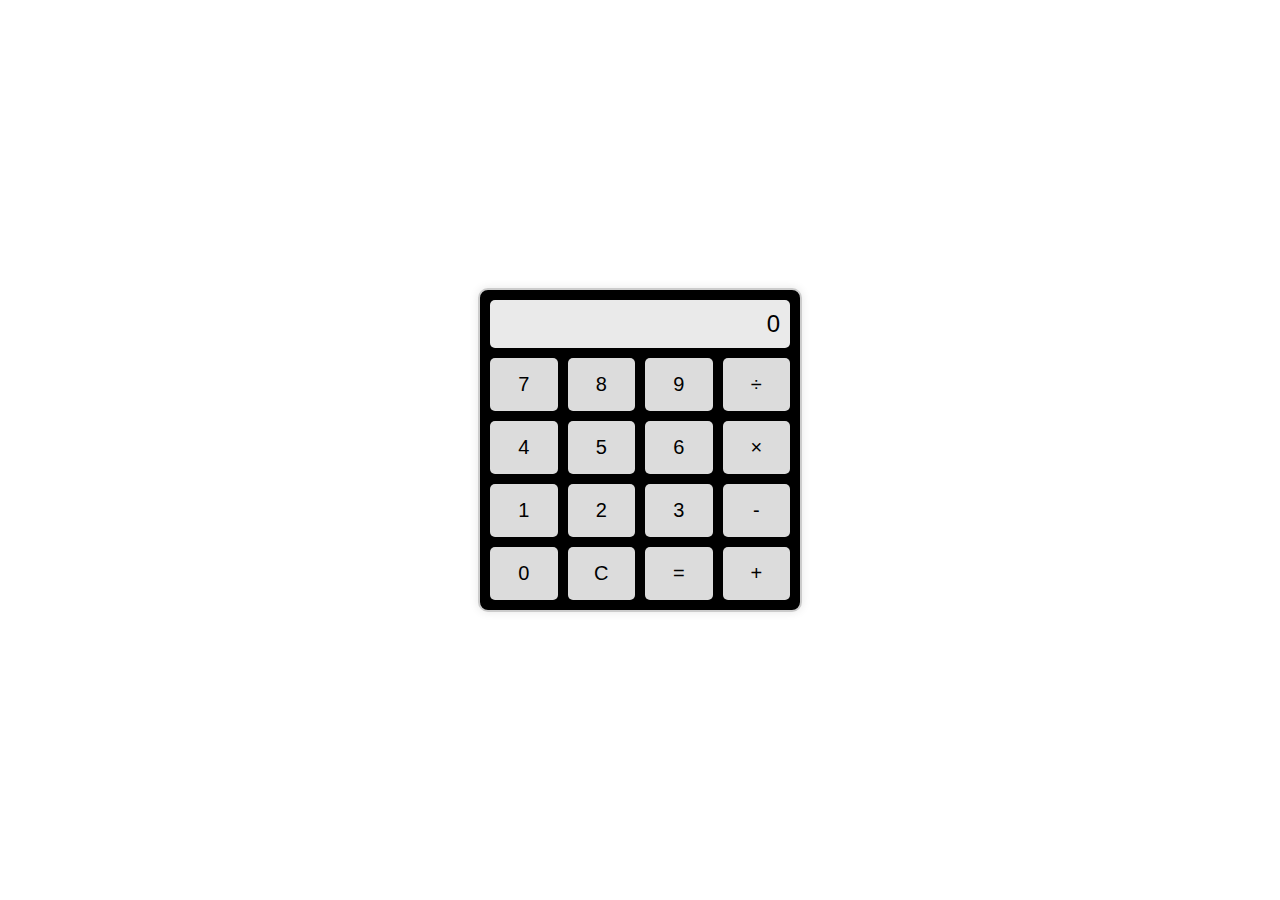
<file: index.html>
<!DOCTYPE html>
<html lang="en">

<head>
    <meta charset="UTF-8">
    <meta name="viewport" content="width=device-width, initial-scale=1.0">
    <title>Калькулятор iPhone</title>
    <style>
        body {
            font-family: Arial, sans-serif;
            display: flex;
            justify-content: center;
            align-items: center;
            height: 100vh;
            margin: 0;
        }

        .calculator {
            border: 2px solid #ccc;
            border-radius: 10px;
            padding: 10px;
            width: 300px;
            background-color: black;
            box-shadow: 0 0 10px rgba(0, 0, 0, 0.1);
        }

        .display {
            background-color: #eaeaea;
            text-align: right;
            padding: 10px;
            border-radius: 5px;
            margin-bottom: 10px;
            font-size: 24px;
        }

        .buttons {
            display: grid;
            grid-template-columns: repeat(4, 1fr);
            gap: 10px;
        }

        .button {
            padding: 15px;
            text-align: center;
            font-size: 20px;
            background-color: #dcdcdc;
            border-radius: 5px;
            cursor: pointer;
        }
    </style>
</head>

<body>
    <div class="calculator">
        <div class="display" id="display">0</div>
        <div class="buttons">
            <div class="button" onclick="appendToDisplay('7')">7</div>
            <div class="button" onclick="appendToDisplay('8')">8</div>
            <div class="button" onclick="appendToDisplay('9')">9</div>
            <div class="button" onclick="appendOperator('/')">÷</div>
            <div class="button" onclick="appendToDisplay('4')">4</div>
            <div class="button" onclick="appendToDisplay('5')">5</div>
            <div class="button" onclick="appendToDisplay('6')">6</div>
            <div class="button" onclick="appendOperator('*')">×</div>
            <div class="button" onclick="appendToDisplay('1')">1</div>
            <div class="button" onclick="appendToDisplay('2')">2</div>
            <div class="button" onclick="appendToDisplay('3')">3</div>
            <div class="button" onclick="appendOperator('-')">-</div>
            <div class="button" onclick="appendToDisplay('0')">0</div>
            <div class="button" onclick="clearDisplay()">C</div>
            <div class="button" onclick="calculate()">=</div>
            <div class="button" onclick="appendOperator('+')">+</div>
        </div>
    </div>

    <script>
        let displayValue = '0';

        function appendToDisplay(value) {
            if (displayValue === '0') {
                displayValue = value;
            } else {
                displayValue += value;
            }
            document.getElementById('display').innerText = displayValue;
        }

        function appendOperator(operator) {
            displayValue += operator;
            document.getElementById('display').innerText = displayValue;
        }

        function calculate() {
            try {
                displayValue = eval(displayValue).toString();
                if (displayValue === 'undefined' || displayValue === 'Infinity' || displayValue === '-Infinity') {
                    displayValue = 'Error';
                }
                document.getElementById('display').innerText = displayValue;
            } catch (error) {
                displayValue = 'Error';
                document.getElementById('display').innerText = displayValue;
            }
        }

        function clearDisplay() {
            displayValue = '0';
            document.getElementById('display').innerText = displayValue;
        }
    </script>
</body>

</html>
</file>
